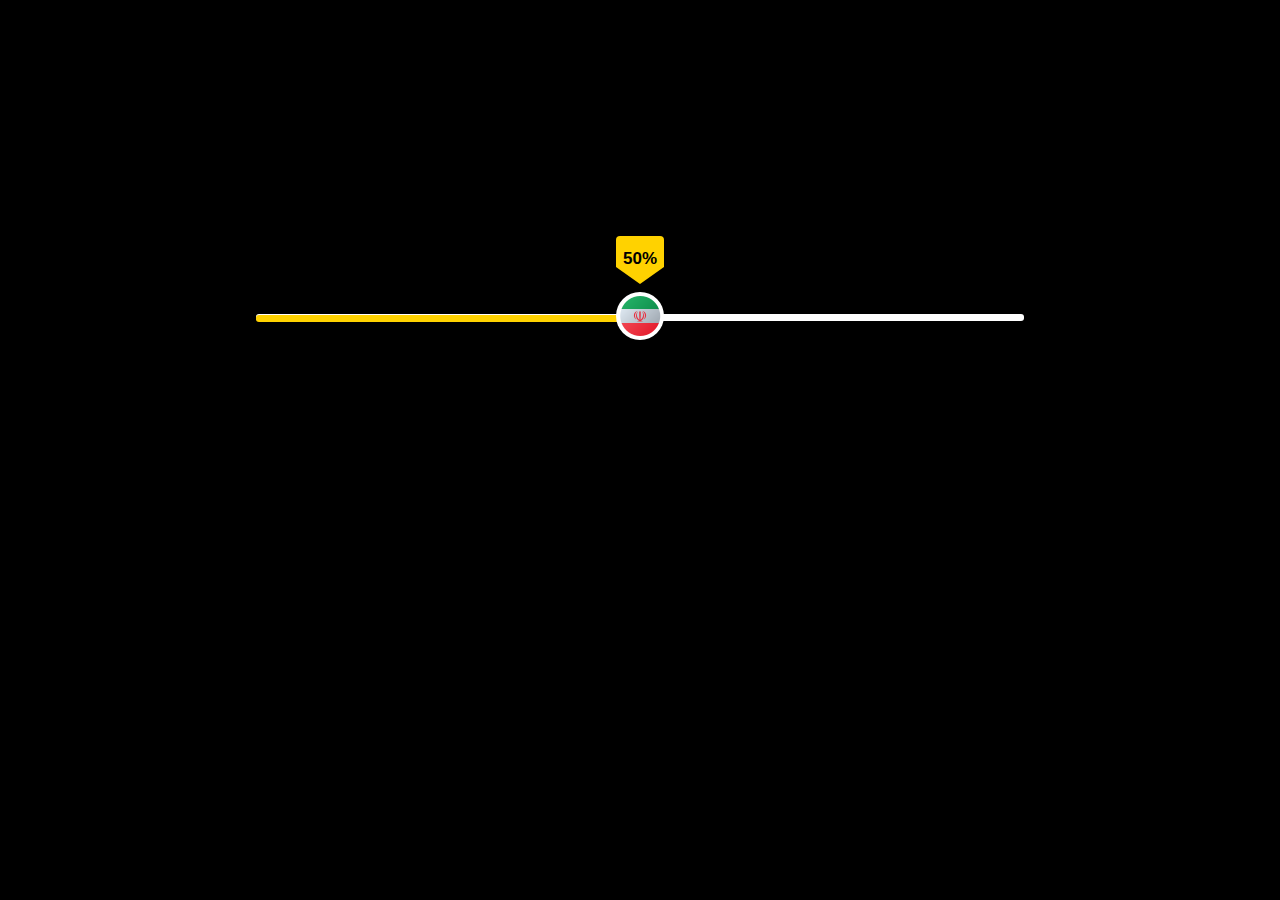
<file: index.html>
<!DOCTYPE html>
<html lang="en">

<head>
    <title>IE_HW3</title>
    <link rel="stylesheet" href="./style.css">
</head>

<body>
    <div class="mainContainer">
        <div class="firstSliderContainer">
            <input type="range" min="0" max="100" value="50" id="slider">
            <div id="selector">
                <div class="selectButton"></div>
                <div id="selectValue"></div>
            </div>
            <div id="progressBar"></div>
        </div>
    </div>

    <script src="./index.js"></script>
</body>
</file>
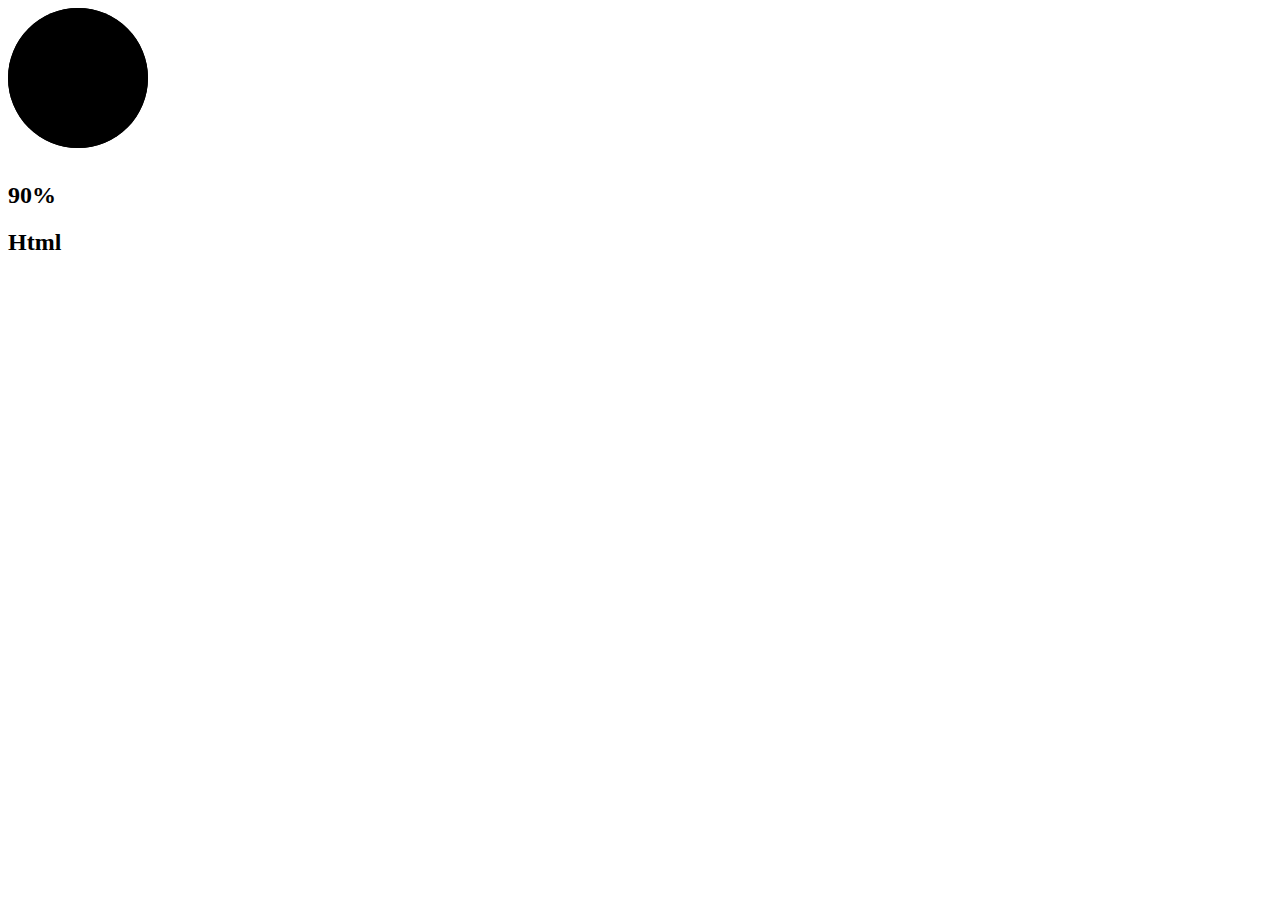
<file: htmls/index.html>
<!DOCTYPE html>
<html lang="en">

<head>
    <meta charset="UTF-8">
    <meta http-equiv="X-UA-Compatible" content="IE=edge">
    <meta name="viewport" content="width=device-width, initial-scale=1.0">
    <title>Document</title>
</head>

<body>
    <div class="container">
        <div class="card">
            <div class="box">
                <div class="percent">
                    <svg>
                        <circle cx="70" cy="70" r="70"></circle>
                        <circle cx="70" cy="70" r="70"></circle>
                    </svg>
                    <div class="number">
                        <h2>90<span>%</span></h2>
                    </div>
                </div>
                <h2 class="text">Html</h2>
            </div>
        </div>
    </div>
</body>

</html>
</file>
<file: style.css>
* {
    margin: 0;
    padding: 0;
}

body {
    background: #000;
    font-family: sans-serif;
}

.mainContainer {
    width: 60%;
    margin: 24% auto;
    position: relative;
}

#slider {
    -webkit-appearance: none;
    width: 100%;
    height: 7px;
    outline: none;
    border-radius: 3px;
}

#slider::-webkit-slider-thumb {
    -webkit-appearance: none;
    width: 48px;
    height: 48px;
    cursor: pointer;
    z-index: 3;
    position: relative;
}

#selector {
    width: 48px;
    height: 104px;
    position: absolute;
    bottom: -15px;
    left: 50%;
    transform: translate(-50%);
    z-index: 2;
}

.selectButton {
    height: 48px;
    width: 48px;
    background-image: url(slider-icon.png);
    background-color: #fff;
    background-size: cover;
    background-position: center;
    border-radius: 50%;
    position: absolute;
    bottom: 0;
}

#selectValue {
    width: 48px;
    height: 48px;
    position: absolute;
    background: #ffd200;
    border-radius: 4px;
    text-align: center;
    line-height: 45px;
    font-size: 17px;
    font-weight: bold;
}

#selectValue::after {
    content: '';
    border-top: 17px solid #ffd200;
    border-left: 24px solid #000;
    border-right: 24px solid #000;
    position: absolute;
    bottom: 0;
    left: 0;
}

#progressBar {
    width: 50%;
    height: 7px;
    background: #ffd200;
    border-radius: 3px;
    position: absolute;
    top: 8px;
    left: 0;
}
</file>
